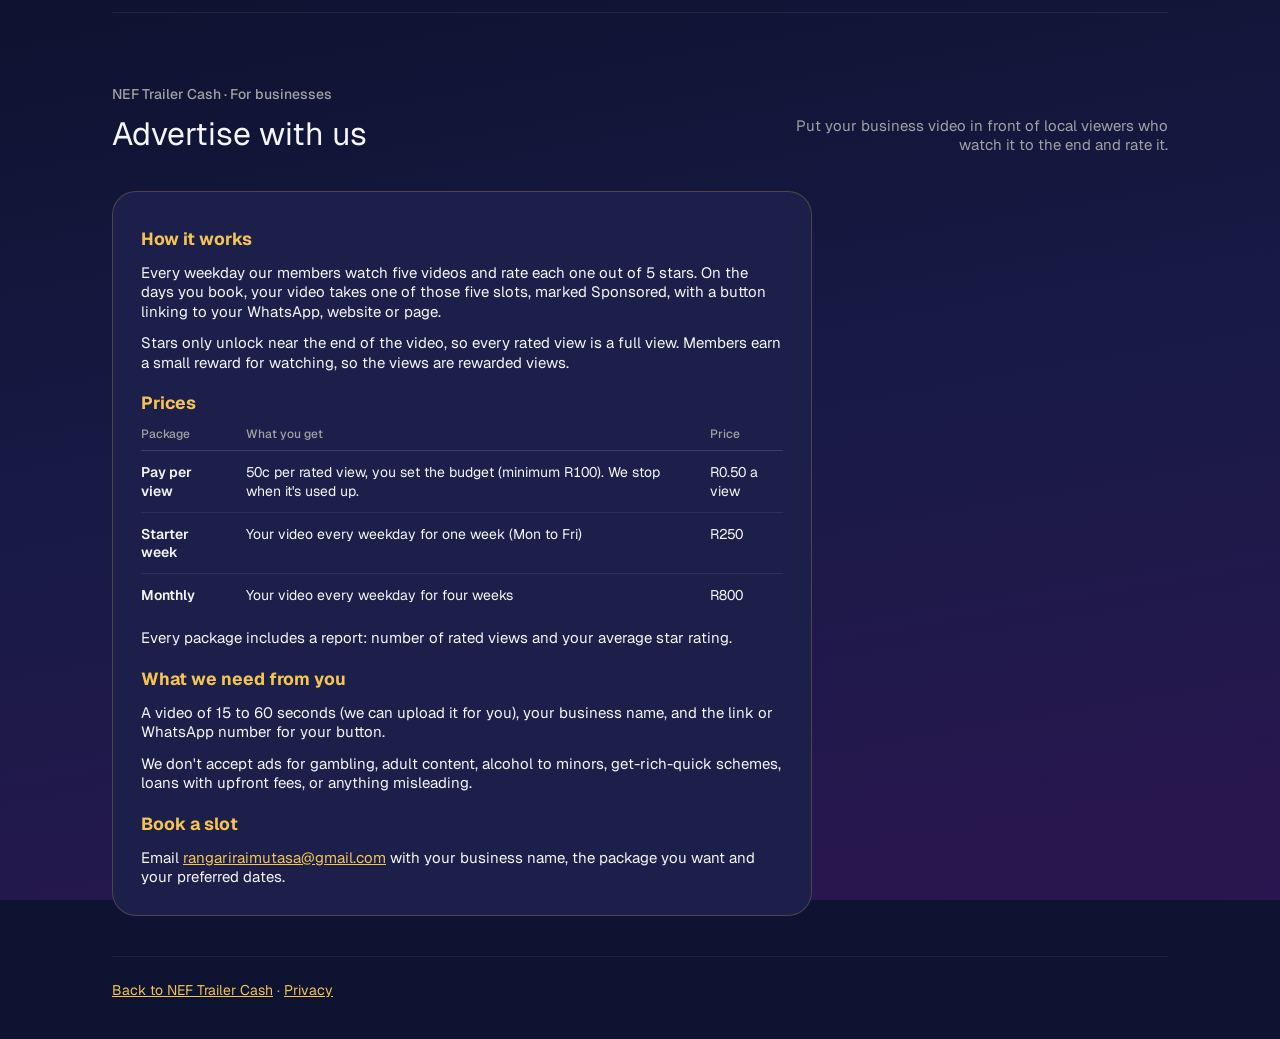
<file: advertise.html>
<!doctype html>
<html lang="en" data-theme="dark">
  <head>
    <meta charset="utf-8" />
    <meta name="viewport" content="width=device-width, initial-scale=1" />
    <link rel="icon" href="nef_banner.png"><title>Advertise · NEF Trailer Cash</title>
    <link rel="preconnect" href="https://fonts.googleapis.com" />
    <link rel="preconnect" href="https://fonts.gstatic.com" crossorigin />
    <link rel="stylesheet" href="https://fonts.googleapis.com/css2?family=Geist:wght@400;500;600&family=Geist+Mono:wght@400&display=swap" />
    <link rel="stylesheet" href="hark.css" />
    <link rel="stylesheet" href="hark-hero.css" />
    <link rel="stylesheet" href="styles.css" />
  </head>
  <body>
    <div class="page" id="top">
      <main class="main">
        <section class="section">
          <div class="head">
            <p class="head__eyebrow">NEF Trailer Cash · For businesses</p>
            <h2>Advertise with us</h2>
            <p class="head__sub">Put your business video in front of local viewers who watch it to the end and rate it.</p>
          </div>
          <div class="x-panel x-prose">
            <h3>How it works</h3>
            <p>Every weekday our members watch five videos and rate each one out of 5 stars. On the days you book, your video takes one of those five slots, marked Sponsored, with a button linking to your WhatsApp, website or page.</p>
            <p>Stars only unlock near the end of the video, so every rated view is a full view. Members earn a small reward for watching, so the views are rewarded views.</p>
            <h3>Prices</h3>
            <table>
              <thead><tr><th scope="col">Package</th><th scope="col">What you get</th><th scope="col">Price</th></tr></thead>
              <tbody>
                <tr><th scope="row">Pay per view</th><td>50c per rated view, you set the budget (minimum R100). We stop when it's used up.</td><td>R0.50 a view</td></tr>
                <tr><th scope="row">Starter week</th><td>Your video every weekday for one week (Mon to Fri)</td><td>R250</td></tr>
                <tr><th scope="row">Monthly</th><td>Your video every weekday for four weeks</td><td>R800</td></tr>
              </tbody>
            </table>
            <p>Every package includes a report: number of rated views and your average star rating.</p>
            <h3>What we need from you</h3>
            <p>A video of 15 to 60 seconds (we can upload it for you), your business name, and the link or WhatsApp number for your button.</p>
            <p>We don't accept ads for gambling, adult content, alcohol to minors, get-rich-quick schemes, loans with upfront fees, or anything misleading.</p>
            <h3>Book a slot</h3>
            <p>Email <a href="mailto:rangariraimutasa@gmail.com?subject=Advertise%20on%20NEF%20Trailer%20Cash">rangariraimutasa@gmail.com</a> with your business name, the package you want and your preferred dates.</p>
          </div>
        </section>
      </main>
      <footer class="foot">
        <p><a href="./">Back to NEF Trailer Cash</a> · <a href="privacy.html">Privacy</a></p>
      </footer>
    </div>
  </body>
</html>
</file>
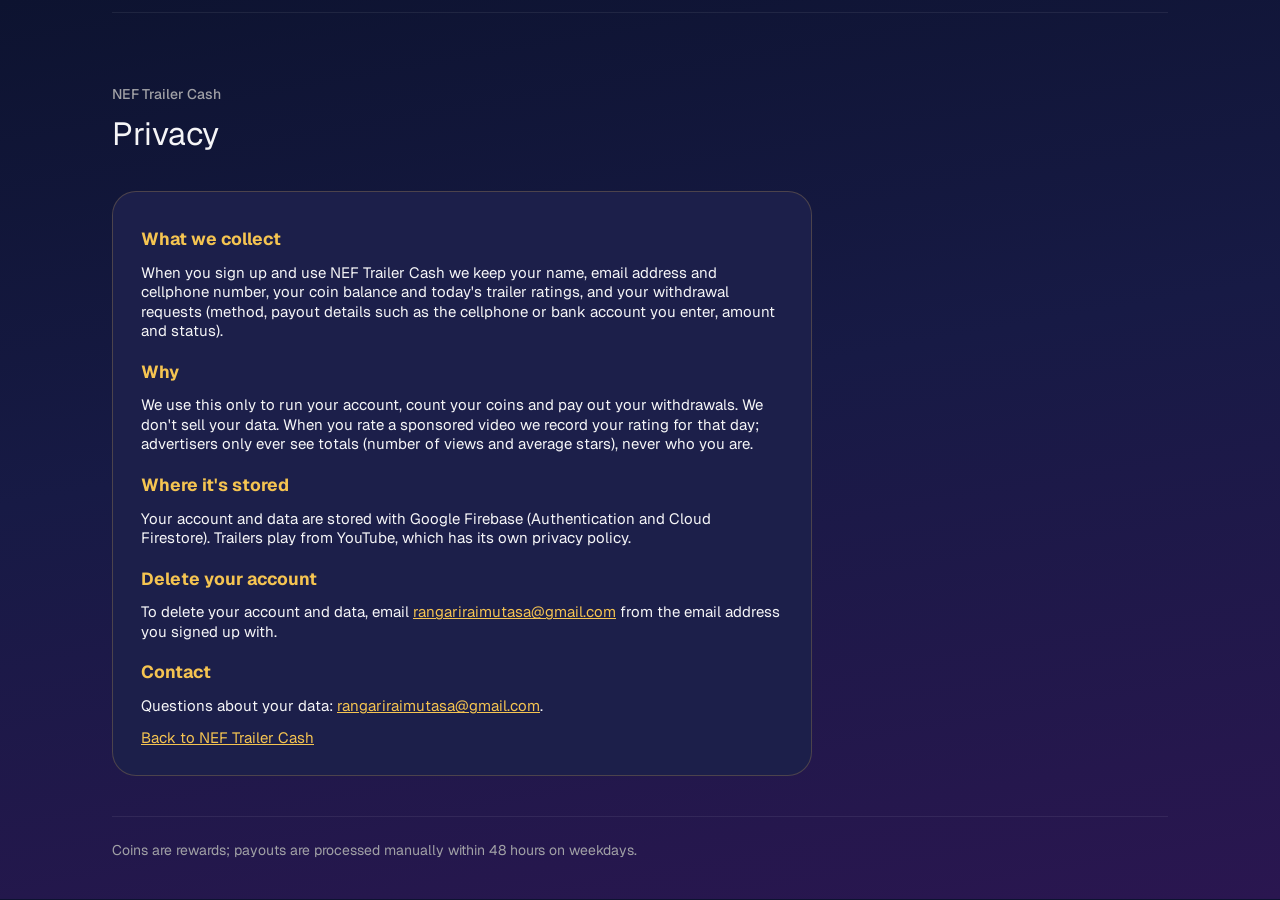
<file: privacy.html>
<!doctype html>
<html lang="en" data-theme="dark">
  <head>
    <meta charset="utf-8" />
    <meta name="viewport" content="width=device-width, initial-scale=1" />
    <link rel="icon" href="nef_banner.png"><title>Privacy · NEF Trailer Cash</title>
    <link rel="preconnect" href="https://fonts.googleapis.com" />
    <link rel="preconnect" href="https://fonts.gstatic.com" crossorigin />
    <link rel="stylesheet" href="https://fonts.googleapis.com/css2?family=Geist:wght@400;500;600&family=Geist+Mono:wght@400&display=swap" />
    <link rel="stylesheet" href="hark.css" />
    <link rel="stylesheet" href="hark-hero.css" />
    <link rel="stylesheet" href="styles.css" />
  </head>
  <body>
    <div class="page" id="top">
      <main class="main">
        <section class="section">
          <div class="head">
            <p class="head__eyebrow">NEF Trailer Cash</p>
            <h2>Privacy</h2>
          </div>
          <div class="x-panel x-prose">
            <h3>What we collect</h3>
            <p>When you sign up and use NEF Trailer Cash we keep your name, email address and cellphone number, your coin balance and today's trailer ratings, and your withdrawal requests (method, payout details such as the cellphone or bank account you enter, amount and status).</p>
            <h3>Why</h3>
            <p>We use this only to run your account, count your coins and pay out your withdrawals. We don't sell your data. When you rate a sponsored video we record your rating for that day; advertisers only ever see totals (number of views and average stars), never who you are.</p>
            <h3>Where it's stored</h3>
            <p>Your account and data are stored with Google Firebase (Authentication and Cloud Firestore). Trailers play from YouTube, which has its own privacy policy.</p>
            <h3>Delete your account</h3>
            <p>To delete your account and data, email <a href="mailto:rangariraimutasa@gmail.com?subject=Delete%20my%20NEF%20Trailer%20Cash%20account">rangariraimutasa@gmail.com</a> from the email address you signed up with.</p>
            <h3>Contact</h3>
            <p>Questions about your data: <a href="mailto:rangariraimutasa@gmail.com">rangariraimutasa@gmail.com</a>.</p>
            <p><a href="./">Back to NEF Trailer Cash</a></p>
          </div>
        </section>
      </main>
      <footer class="foot">
        <p>Coins are rewards; payouts are processed manually within 48 hours on weekdays.</p>
      </footer>
    </div>
    <script src="hark.js"></script>
  </body>
</html>
</file>
<file: hark.css>
/* Hark's design tokens and component styles. Each component's rules follow its @component comment. style-gates: data */

/* @component foundations */
/* Every component switches layout at one of three widths: 600px, below which a page takes a phone's
   spacing; 761px, from which two-up components (stats, checklists, pairs) sit side by side; and 900px,
   from which heads, steps, timelines, cards and the hero's callout take their desktop layout. Media
   queries cannot read custom properties, so each query writes one side of those widths, and
   TestKitStylesheetsShareThreeBreakpoints holds every kit file to them. */
:root {
  color-scheme: light dark;

  --text-primary: light-dark(#1d1d1f, #f5f5f7);         /* body text */
  --text-secondary: light-dark(#636366, #a1a1a6);       /* supporting grey text */
  --text-tertiary: light-dark(#1d1d1f4d, #f5f5f74d);    /* hollow dots, faint marks; never body text */
  --text-primary-on: light-dark(#f5f5f7, #1d1d1f);      /* text on --fill-primary */
  --text-secondary-on: light-dark(#aeaeb2, #5c5c60);    /* grey text on --fill-primary */
  --fill-primary: light-dark(#1d1d1f, #f5f5f7);         /* the strong fill: solid chips, the nav, the badge */
  --fill-primary-on: light-dark(#f5f5f7, #1d1d1f);      /* the page background */
  --fill-secondary: light-dark(#1d1d1f80, #f5f5f780);
  --fill-tertiary: light-dark(#e8e8ea, #2a2a2d);        /* the grey card, panel and row tint */
  --fill-segment: light-dark(#3a3a3c, #e2e2e4);         /* the nav's tab track */
  --fill-system-green: #00a665;                         /* status: done, ready */
  --fill-system-orange: #ff4d00;                        /* status: now, current */
  --fill-system-red: light-dark(#da2f35, #f1555b);      /* status: blocked, error */
  --transparent-primary: light-dark(#1d1d1f4d, #f5f5f74d);
  --stroke-primary: light-dark(#1d1d1f24, #f5f5f724);   /* strong hairline */
  --stroke-secondary: light-dark(#1d1d1f12, #f5f5f712); /* faint hairline between rows */
  --stroke-primary-on: light-dark(#f5f5f71a, #1d1d1f1a);
  --stroke-composer: light-dark(#f5f5f780, #1d1d1f80);  /* the callout's glass edge */
  --stroke-system-orange: #ff4d0026;
  --hover-wash: light-dark(#1d1d1f0d, #f5f5f70d);
  --hover-wash-primary-on: light-dark(#f9f9fa26, #1d1d1f14);

  /* The hero is light text over a dark photo in both themes. */
  --hero-surface: #161f39;
  --hero-text: #f5f5f7;
  --hero-text-muted: #f5f5f7cc;
  --hero-scrim-strong: rgb(22 31 57 / 0.78);
  --hero-scrim-soft: rgb(22 31 57 / 0.3);
  --hero-scrim-side: rgb(22 31 57 / 0.45);
  --hero-glass: rgb(22 31 57 / 0.42);
  --hero-glass-faint: rgb(22 31 57 / 0.35);
  --hero-glass-stroke: rgb(245 245 247 / 0.28);

  --mat-regular: light-dark(rgb(255 255 255 / 0.56), rgb(29 29 31 / 0.55));
  --mat-thin: light-dark(rgb(255 255 255 / 0.22), rgb(29 29 31 / 0.4));
  --mat-agent: light-dark(rgb(255 255 255 / 0.84), rgb(29 29 31 / 0.66));
  --mat-inverse: color-mix(in srgb, var(--fill-primary) 86%, transparent);  /* the nav: dark on light, light on dark */
  --hark-blur: blur(50px) saturate(1.6);
  --hark-shadow: 0 8px 40px #1d1d1f1f;

  --sans: "GT Standard", "GT Standard L", "Geist", -apple-system, BlinkMacSystemFont, "Helvetica Neue", sans-serif;
  --lh: 1.3;                                            /* every text style is 130% */
  --weight-light: 300;
  --weight-regular: 400;
  --weight-medium: 500;
  --weight-bold: 600;
  --size-caption: 12px;                                 /* the smallest text allowed */
  --size-meta: 13px;
  --size-small: 14px;
  --size-body: 15px;
  --size-prose: 16px;
  --size-heading: 20px;
  --size-figure: clamp(24px, 3vw, 32px);
  --size-title: clamp(26px, 3vw, 32px);
  --size-display: clamp(34px, 5vw, 48px);
  --size-lede: clamp(16px, 1.7vw, 20px);

  --type-caption: var(--weight-regular) var(--size-caption)/var(--lh) var(--sans);
  --type-tag: var(--weight-medium) var(--size-caption)/var(--lh) var(--sans);
  --type-small: var(--weight-regular) var(--size-small)/var(--lh) var(--sans);
  --type-label: var(--weight-medium) var(--size-small)/var(--lh) var(--sans);
  --type-body: var(--weight-regular) var(--size-body)/var(--lh) var(--sans);
  --type-body-strong: var(--weight-medium) var(--size-body)/var(--lh) var(--sans);
  --type-heading: var(--weight-medium) var(--size-heading)/var(--lh) var(--sans);
  --type-lede: var(--weight-medium) var(--size-lede)/var(--lh) var(--sans);
  --type-figure: var(--weight-regular) var(--size-figure)/var(--lh) var(--sans);
  --type-title: var(--weight-regular) var(--size-title)/var(--lh) var(--sans);
  --type-display: var(--weight-medium) var(--size-display)/var(--lh) var(--sans);
  --type-numeral: var(--weight-regular) 48px/1 var(--sans);

  --r-s: 12px;
  --r-m: 16px;
  --r-l: 24px;
  --r-xl: 32px;
  --r-pill: 100px;

  --ease-out: cubic-bezier(0.23, 1, 0.32, 1);
  --dur-quick: 160ms;

  --page-max: 1120px;
  --gutter: clamp(16px, 3vw, 32px);                     /* the page's side padding */
  --tap: 44px;                                          /* the smallest touch target */
}
:root[data-theme="light"] { color-scheme: light; }
:root[data-theme="dark"] { color-scheme: dark; }

* { box-sizing: border-box; }
/* The page keeps its own bounce but never hands a fling on: a page is framed in Hark's /site
   page, and a fling past its top would otherwise carry on into that page and drag the frame down. */
html, body { overscroll-behavior-y: contain; }
html { -webkit-text-size-adjust: 100%; scroll-behavior: smooth; }
@media (prefers-reduced-motion: reduce) { html { scroll-behavior: auto; } }

/* The page background lives on body and html stays transparent, so the browser paints the whole
   canvas, and the band a bounce reveals, in body's color, including a page's own override of it. */
body {
  margin: 0;
  background: var(--fill-primary-on);
  color: var(--text-primary);
  font: var(--type-body);
  -webkit-font-smoothing: antialiased;
  overflow-x: hidden;
}

img { max-width: 100%; display: block; }
figure { margin-inline: 0; }
a { color: inherit; }
b, strong { font-weight: var(--weight-bold); }
p { margin: 0; text-wrap: pretty; }
h1, h2, h3 { margin: 0; text-wrap: balance; }
small { font-size: max(var(--size-caption), 0.85em); }
.sub { color: var(--text-secondary); }

:focus-visible { outline: 2px solid var(--fill-primary); outline-offset: 3px; border-radius: 6px; }

/* @component page */
.page {
  max-width: var(--page-max);
  margin: 0 auto;
  padding-inline: var(--gutter);
  padding-block: 12px 40px;
  display: grid;
  grid-template-columns: minmax(0, 1fr);
  gap: 16px;
}
.main { display: grid; grid-template-columns: minmax(0, 1fr); gap: 16px; min-width: 0; }

.glass {
  background: var(--mat-inverse);
  -webkit-backdrop-filter: var(--hark-blur);
  backdrop-filter: var(--hark-blur);
  border: 1px solid var(--stroke-primary-on);
}
.nav {
  position: sticky;
  top: calc(env(safe-area-inset-top, 0px) + 12px);
  z-index: 20;
  justify-self: center;
  max-width: 100%;
  display: flex;
  align-items: center;
  gap: 6px;
  padding: 5px;
  border-radius: var(--r-pill);
  box-shadow: var(--hark-shadow);
}
.nav :focus-visible { outline-color: var(--fill-primary-on); }
.seg {
  display: flex;
  min-width: 0;
  overflow-x: auto;
  scrollbar-width: none;
  border-radius: var(--r-pill);
  background: var(--fill-segment);
}
.seg::-webkit-scrollbar { display: none; }
.seg a {
  flex: none;
  padding: 8px 14px;
  border-radius: var(--r-pill);
  font: var(--type-label);
  color: var(--text-secondary-on);
  text-decoration: none;
  white-space: nowrap;
}
.seg a:hover { color: var(--text-primary-on); }
/* The active tab carries its own fill so its text is measured against it. */
.seg a[aria-current="true"] { background: var(--fill-primary-on); color: var(--text-primary); }
.theme-btn {
  flex: none;
  width: 36px; height: 36px;
  display: grid;
  place-items: center;
  border: 0;
  border-radius: 50%;
  background: var(--hover-wash-primary-on);
  color: var(--text-primary-on);
  cursor: pointer;
}
.theme-btn:hover { box-shadow: inset 0 0 0 100px var(--hover-wash-primary-on); }
.theme-btn::before { content: ""; width: 14px; height: 14px; border-radius: 50%; box-shadow: inset 0 0 0 1.5px currentColor; background: linear-gradient(to right, light-dark(currentColor, transparent) 50%, light-dark(transparent, currentColor) 50%); }
@media (max-width: 599px) {
  .seg a { display: flex; align-items: center; min-height: var(--tap); }
  .theme-btn { width: var(--tap); height: var(--tap); }
}

/* @component footer */
.foot {
  display: flex;
  flex-wrap: wrap;
  align-items: center;
  justify-content: space-between;
  gap: 16px 24px;
  padding-top: 24px;
  border-top: 1px solid var(--stroke-secondary);
  font-size: var(--size-small);
  color: var(--text-secondary);
}
.foot strong { color: var(--text-primary); }
.foot nav { display: flex; flex-wrap: wrap; gap: 6px; }
.foot nav a {
  padding: 6px 12px;
  border-radius: var(--r-pill);
  background: var(--fill-tertiary);
  color: var(--text-primary);
  font: var(--type-tag);
  text-decoration: none;
}
.foot nav a:hover { box-shadow: inset 0 0 0 100px var(--hover-wash); }
.badge {
  display: inline-flex;
  align-items: center;
  gap: 10px;
  padding: 12px 16px;
  border-radius: var(--r-xl);
  background: var(--fill-primary);
  color: var(--text-primary-on);
  box-shadow: var(--hark-shadow);
  font: var(--weight-medium) var(--size-body)/1.1 var(--sans);
  text-decoration: none;
}
.badge:hover { box-shadow: var(--hark-shadow), inset 0 0 0 100px var(--hover-wash-primary-on); }
.hark-mark { display: inline-grid; place-items: center; }
.hark-mark svg { display: block; }
@media (max-width: 599px) {
  .foot nav a { display: inline-flex; align-items: center; min-height: var(--tap); min-width: var(--tap); }
  .badge { min-height: var(--tap); }
}

/* @component chip */
.chip {
  display: inline-flex;
  align-items: center;
  gap: 6px;
  padding: 4px 10px 4px 8px;
  border-radius: var(--r-pill);
  font: var(--type-tag);
  max-width: 100%;
  background: var(--fill-tertiary);
  color: var(--text-secondary);
  vertical-align: middle;
}
.chip::before {
  content: "";
  width: 7px; height: 7px;
  border-radius: 50%;
  flex: none;
  box-shadow: inset 0 0 0 1.5px var(--text-tertiary);
}
.chip--solid { background: var(--fill-primary); color: var(--text-primary-on); }
.chip--solid::before { background: var(--fill-system-green); box-shadow: none; }
td .chip { white-space: nowrap; }
/* @component dot */
.dot {
  display: inline-flex;
  align-items: center;
  gap: 6px;
  margin-top: 4px;
  font: var(--type-tag);
  color: var(--text-primary);
}
.dot::before { content: ""; width: 7px; height: 7px; border-radius: 50%; background: var(--fill-system-green); }
tbody th .dot { display: flex; width: fit-content; }
/* @component pill */
.pill {
  display: inline-block;
  padding: 1px 8px;
  border-radius: var(--r-pill);
  background: var(--fill-tertiary);
  color: var(--text-secondary);
  font: var(--type-tag);
  white-space: normal;
  vertical-align: 1px;
}
/* @component button, link and links */
.btn {
  display: inline-flex;
  align-items: center;
  gap: 6px;
  min-height: 30px;
  padding: 5px 12px;
  border-radius: var(--r-s);
  background: var(--fill-primary-on);
  color: var(--text-primary);
  border: 1px solid var(--stroke-primary);
  font: var(--type-tag);
  text-decoration: none;
  max-width: 100%;
  transition: box-shadow var(--dur-quick) ease;
}
.btn:hover { box-shadow: inset 0 0 0 100px var(--hover-wash); }
.btn[target="_blank"]::after { content: "\2197"; font-size: 11px; color: var(--text-secondary); }
.link {
  color: var(--text-primary);
  text-decoration: underline;
  text-decoration-color: var(--stroke-primary);
  text-underline-offset: 3px;
  max-width: 100%;
  overflow-wrap: anywhere;
}
.link:hover { text-decoration-color: currentColor; }
.links { display: flex; flex-wrap: wrap; gap: 8px; }
@media (pointer: coarse), (max-width: 599px) { .btn { min-height: var(--tap); padding-inline: 14px; } }

/* A button that asks Hark is the page's primary capsule. Once it sends, Hark
   writes a check and "Sent to Hark" into it, and it turns secondary. A press
   that does not send shows a short notice in place of its words for a moment. */
.btn[data-hark-action] {
  justify-content: center;
  gap: 8px;
  min-height: 48px;
  padding: 0 20px;
  border: 0;
  border-radius: var(--r-pill);
  background: var(--fill-primary);
  color: var(--text-primary-on);
  font: var(--type-body-strong);
  text-align: center;
  white-space: nowrap;
  cursor: pointer;
  transition: box-shadow var(--dur-quick) ease, transform var(--dur-quick) ease;
}
.btn[data-hark-action]:hover { box-shadow: inset 0 0 0 100px var(--hover-wash-primary-on); }
.btn[data-hark-action]:active { transform: scale(0.97); }
.btn[data-hark-action] svg { flex: none; }
.btn[data-hark-action][data-hark-state="sent"] { background: var(--fill-tertiary); color: var(--text-primary); box-shadow: none; }

[data-hark-action][data-hark-state="sending"] { opacity: 0.6; pointer-events: none; }
[data-hark-action][data-hark-state="sent"] { pointer-events: none; cursor: default; }
@media (max-width: 599px) {
  .link { display: inline-flex; align-items: center; min-width: var(--tap); min-height: var(--tap); margin: -13px 0; vertical-align: middle; }
}
/* @component text and fineprint */
.prose { display: grid; gap: 12px; max-width: 68ch; font-size: var(--size-prose); }
.fineprint { font-size: var(--size-small); color: var(--text-secondary); max-width: 70ch; }
/* @component hero */
.hero {
  position: relative;
  min-height: clamp(320px, 46vh, 480px);
  border-radius: var(--r-xl);
  overflow: hidden;
  display: flex;
  align-items: flex-end;
  color: var(--hero-text);
  isolation: isolate;
  box-shadow: var(--hark-shadow);
  background: var(--hero-surface);
}
/* Without a photo the hero is as tall as its copy, so the callout sits beside the copy instead of over it. */
.hero:not(:has(.hero__img)) { min-height: 0; background: var(--hero-surface) center / cover no-repeat; }
.hero:not(:has(.hero__img))::after { background: linear-gradient(to right, var(--hero-scrim-side) 0%, transparent 60%); }
@media (min-width: 900px) {
  .hero:not(:has(.hero__img)) > .callout { position: static; flex: none; align-self: flex-start; margin: clamp(16px, 2.4vw, 24px) clamp(16px, 2.4vw, 24px) clamp(16px, 2.4vw, 24px) auto; }
}
.hero__img {
  position: absolute;
  inset: 0;
  width: 100%;
  height: 100%;
  object-fit: cover;
  object-position: 40% 60%;
  z-index: -2;
}
.hero::after {
  content: "";
  position: absolute;
  inset: 0;
  z-index: -1;
  background:
    linear-gradient(to top, var(--hero-scrim-strong) 0%, var(--hero-scrim-soft) 42%, transparent 66%),
    linear-gradient(to right, var(--hero-scrim-side) 0%, transparent 60%);
}
.hero__copy {
  display: grid;
  gap: 14px;
  max-width: 40rem;
  padding: clamp(24px, 4vw, 48px);
  padding-bottom: clamp(28px, 3.4vw, 44px);
}
.hero__eyebrow {
  justify-self: start;
  padding: 6px 12px;
  border-radius: var(--r-pill);
  background: var(--hero-glass);
  border: 1px solid var(--hero-glass-stroke);
  -webkit-backdrop-filter: var(--hark-blur);
  backdrop-filter: var(--hark-blur);
  font: var(--type-label);
}
.hero h1 { font: var(--type-display); letter-spacing: 0; }
.hero h1 em { font-style: normal; }
.hero__sub { font: var(--type-lede); max-width: 34ch; }
.hero__meta { font-size: var(--size-small); color: var(--hero-text-muted); }
.hero__credit {
  position: absolute;
  right: clamp(20px, 3vw, 32px);
  bottom: 16px;
  padding: 4px 10px;
  border-radius: var(--r-pill);
  background: var(--hero-glass-faint);
  -webkit-backdrop-filter: var(--hark-blur);
  backdrop-filter: var(--hark-blur);
  font: var(--type-caption);
  color: var(--hero-text-muted);
}
/* A callout overlays the photo's top corner, so the hero keeps room for it above the copy. */
@media (min-width: 900px) { .hero:has(> .callout) { min-height: clamp(420px, 56vh, 560px); } }
.hero > .callout {
  position: absolute;
  top: clamp(16px, 2.4vw, 24px);
  right: clamp(16px, 2.4vw, 24px);
  width: min(320px, calc(100% - 32px));
}
@media (max-width: 899px) {
  .hero { flex-direction: column; justify-content: flex-end; align-items: stretch; min-height: 0; }
  .hero__img { object-position: 22% 50%; }
  .hero__copy { padding-top: 140px; padding-bottom: 28px; }
  .hero:not(:has(.hero__img)) .hero__copy { padding-top: clamp(24px, 4vw, 48px); }
  .hero__credit { top: 16px; right: 16px; bottom: auto; }
  .hero > .callout { position: static; width: auto; margin: 0 12px 12px; }
}
/* On a phone the title starts higher, so the first screen reaches the stats. */
@media (max-width: 599px) { .hero__copy { padding-top: 88px; padding-bottom: 20px; } }
/* @component callout */
.callout {
  max-width: 420px;
  display: grid;
  gap: 10px;
  padding: 16px 18px 18px;
  border-radius: var(--r-l);
  background: var(--mat-agent);
  -webkit-backdrop-filter: var(--hark-blur);
  backdrop-filter: var(--hark-blur);
  border: 1px solid var(--stroke-composer);
  box-shadow: var(--hark-shadow);
  color: var(--text-primary);
  font-size: var(--size-small);
}
.callout__head { display: flex; align-items: center; gap: 8px; color: var(--text-secondary); font-weight: var(--weight-medium); }
.callout__head svg { color: var(--text-primary); }
.callout__lead { font-size: var(--size-body); }
.callout .fineprint { font-size: var(--size-caption); }
.callout .btn { justify-self: start; }
/* @component stats */
.stats { display: grid; grid-auto-flow: column; grid-auto-columns: minmax(0, 1fr); padding-top: 8px; }
.stat {
  display: grid;
  grid-template-rows: 1fr auto;
  gap: 4px;
  padding: 12px 24px;
  border-left: 1px solid var(--stroke-secondary);
}
.stat:first-child { border-left: 0; padding-left: 0; }
.stat__fig { font: var(--type-figure); font-variant-numeric: tabular-nums; }
.stat__label { font-size: var(--size-small); color: var(--text-secondary); }
@media (max-width: 760px) {
  .stats { grid-auto-flow: row; grid-template-columns: auto minmax(0, 1fr); column-gap: 12px; padding-top: 0; }
  .stat { grid-column: 1 / -1; grid-template-columns: subgrid; align-items: baseline; gap: 12px; padding: 14px 0; border-left: 0; border-top: 1px solid var(--stroke-secondary); }
  .stat:first-child { border-top: 0; }
}
/* On a phone the stats sit two to a row, figure over label. */
@media (max-width: 599px) {
  .stats { grid-template-columns: repeat(2, minmax(0, 1fr)); column-gap: 0; }
  .stat { grid-column: auto; grid-template-columns: none; gap: 2px; padding: 12px 0; }
  .stat:nth-child(2) { border-top: 0; }
  .stat:nth-child(even) { padding-left: 16px; border-left: 1px solid var(--stroke-secondary); }
  .stat__fig { font-size: 26px; line-height: 1.15; }
  .stat__label { font-size: var(--size-caption); }
}
/* @component section */
.section {
  padding-block: clamp(40px, 6vw, 72px) clamp(16px, 2vw, 24px);
  border-top: 1px solid var(--stroke-secondary);
  scroll-margin-top: calc(env(safe-area-inset-top, 0px) + 72px); /* Clears the sticky .nav: its top offset plus its tallest height, 56px. */
  min-width: 0;
}
.section > * + * { margin-top: clamp(20px, 2.4vw, 28px); }
.section > .head + * { margin-top: 0; }
.head {
  display: grid;
  grid-template-columns: minmax(0, 1.65fr) minmax(0, 1fr);
  gap: 10px 40px;
  align-items: end;
  margin-bottom: clamp(24px, 3vw, 36px);
}
.head__eyebrow { grid-column: 1 / -1; font: var(--type-label); color: var(--text-secondary); }
.head h2 { font: var(--type-title); }
.head__sub { justify-self: end; font-size: var(--size-body); color: var(--text-secondary); max-width: 44ch; text-align: right; }
@media (max-width: 899px) { .head { grid-template-columns: 1fr; } .head__sub { justify-self: start; text-align: left; } }
/* @component table */
.table-wrap { margin-inline: -12px; padding-inline: 12px; overflow-x: auto; }
table { width: 100%; border-collapse: collapse; font: var(--type-small); font-variant-numeric: tabular-nums; }
caption { text-align: left; font: var(--type-caption); color: var(--text-secondary); padding: 0 0 10px; }
th, td { text-align: left; vertical-align: top; padding: 12px; border-bottom: 1px solid var(--stroke-secondary); }
th:first-child, td:first-child { padding-left: 0; }
th:last-child, td:last-child { padding-right: 0; }
thead th {
  font: var(--type-tag);
  color: var(--text-secondary);
  border-bottom-color: var(--stroke-primary);
  padding-top: 0;
  padding-bottom: 8px;
  white-space: nowrap;
}
tbody th { font-weight: var(--weight-bold); }
tbody tr:last-child > * { border-bottom: 0; }
.rowhead { white-space: nowrap; }
td small, th small { display: block; font: var(--type-caption); color: var(--text-secondary); margin-top: 2px; }
td.num { font-weight: var(--weight-bold); white-space: nowrap; }
td.num small { white-space: normal; }
.muted { color: var(--text-secondary); }
tr.is-highlight > * { background: var(--fill-tertiary); }
tr.is-highlight > :first-child { box-shadow: -12px 0 var(--fill-tertiary); }
tr.is-highlight > :last-child { box-shadow: 12px 0 var(--fill-tertiary); }
.after-table { margin-top: 20px; padding-inline: 12px; }
@media (max-width: 599px) {
  .table-wrap table, .table-wrap tbody, .table-wrap tr, .table-wrap th, .table-wrap td { display: block; }
  .table-wrap thead { display: none; }
  .table-wrap caption { display: block; text-align: left; }
  /* A row is its name on top, then its cells wrapped three or four to a line, each label over its value. */
  .table-wrap tbody tr { display: flex; flex-wrap: wrap; gap: 8px 20px; padding: 14px 0; border-bottom: 1px solid var(--stroke-secondary); }
  .table-wrap tbody tr.is-highlight { margin-inline: -12px; padding-inline: 12px; background: var(--fill-tertiary); }
  .table-wrap tbody tr.is-highlight > * { background: none; box-shadow: none; }
  .table-wrap tbody tr > * { border-bottom: 0; padding: 0; }
  .table-wrap tbody tr > th { flex: 1 0 100%; }
  .table-wrap tbody td.is-empty { display: none; }
  .table-wrap tbody td[data-label]::before { content: attr(data-label); display: block; color: var(--text-secondary); font-size: var(--size-caption); font-weight: var(--weight-regular); line-height: 1.3; }
  .table-wrap tbody td:has(> .link:only-child) { align-self: end; }
  .table-wrap tbody td:has(> .link:only-child)::before { display: none; }
  .rowhead { white-space: normal; }
}
/* @component compare */
.compare { margin-inline: -12px; overflow-x: auto; scroll-snap-type: x mandatory; }
.compare table { table-layout: fixed; min-width: calc(var(--compare-cols, 3) * 200px); }
.compare th, .compare td { scroll-snap-align: start; padding-inline: 12px; }
.compare thead th { font: var(--type-body-strong); color: var(--text-primary); white-space: normal; padding-top: 0; padding-bottom: 14px; border-bottom-color: var(--stroke-secondary); }
/* On light tiles a white product backdrop blends into the grey. */
.compare__media { position: relative; display: grid; grid-template: minmax(0, 1fr) / minmax(0, 1fr); place-items: center; width: 100%; aspect-ratio: 4 / 3; max-height: 240px; margin: 0 0 12px; padding: 16px; border-radius: var(--r-m); background: var(--fill-tertiary); }
.compare__media img { max-width: 100%; max-height: 100%; mix-blend-mode: multiply; }
/* A photo of a place or a room fills its frame instead of fitting whole. */
.compare .compare__media.compare__media--photo { padding: 0; overflow: hidden; background: var(--fill-tertiary); }
.compare .compare__media.compare__media--photo img { position: absolute; inset: 0; width: 100%; height: 100%; max-width: none; max-height: none; object-fit: cover; mix-blend-mode: normal; }
.compare thead th > .chip { display: flex; width: fit-content; margin-top: 8px; }
.compare:has(.compare__media) thead th:not(:has(.compare__media))::before { content: ""; display: block; width: 100%; aspect-ratio: 4 / 3; max-height: 240px; margin-bottom: 12px; border-radius: var(--r-m); background: var(--fill-tertiary); }
:root[data-theme="dark"] .compare__media img { mix-blend-mode: normal; border-radius: var(--r-s); }
@media (prefers-color-scheme: dark) { :root:not([data-theme="light"]) .compare__media img { mix-blend-mode: normal; border-radius: var(--r-s); } }
/* The header column shrinks to nothing on screen but stays in the table, so screen readers keep each value's row header. */
.js .compare tbody th[scope="row"], .js .compare thead td:first-child { width: 0; padding: 0; border: 0; overflow: hidden; clip-path: inset(50%); white-space: nowrap; }
.js .compare td[data-label]::before { content: attr(data-label); content: attr(data-label) / ""; display: block; margin-bottom: 4px; font: var(--type-caption); color: var(--text-secondary); }
/* On a phone two options show side by side, and the rest are a swipe away. */
@media (max-width: 599px) { .compare table { min-width: calc(var(--compare-cols, 3) * 46vw); } .compare th, .compare td { padding-inline: 8px; } }
/* @component steps */
.step {
  display: grid;
  grid-template-columns: 112px minmax(0, 1fr) minmax(220px, 0.78fr);
  gap: 16px 28px;
  padding: 28px 0;
  border-bottom: 1px solid var(--stroke-secondary);
}
.step > * { min-width: 0; }
.steps > .step:last-child { border-bottom: 0; }
.step p + p { margin-top: 8px; }
.step__num { font: var(--type-numeral); color: var(--text-primary); font-variant-numeric: tabular-nums; }
.step__eyebrow { margin-top: 8px; font: var(--type-label); color: var(--text-secondary); }
.step h3 { font: var(--type-heading); margin-bottom: 12px; }
.step__pills { list-style: none; margin: 0 0 14px; padding: 0; display: flex; flex-wrap: wrap; gap: 6px; }
.step__pills li {
  padding: 4px 10px;
  border-radius: var(--r-pill);
  border: 1px solid var(--stroke-primary);
  font-size: var(--size-meta);
  color: var(--text-secondary);
  max-width: 100%;
}
.step__pills b { color: var(--text-primary); font-weight: var(--weight-bold); }
.step__panel {
  align-self: start;
  margin: 0;
  padding: 16px 18px;
  border-radius: var(--r-m);
  background: var(--fill-tertiary);
  font-size: var(--size-small);
}
.step__panel dt { font-size: var(--size-caption); color: var(--text-secondary); margin-bottom: 2px; }
.step__panel dd { margin: 0 0 12px; }
.step__panel dd:last-child { margin-bottom: 0; }
.step__panel .fineprint { display: block; margin-top: 6px; font-size: var(--size-caption); }
.step__panel .btn { margin-top: 8px; }
.step__figure { grid-column: 2 / span 2; margin: 0; }
.step__figure img { width: 100%; height: clamp(200px, 26vw, 320px); object-fit: cover; border-radius: var(--r-m); }
.step__figure figcaption { font-size: var(--size-caption); color: var(--text-secondary); padding-top: 10px; }
@media (min-width: 900px) {
  .step:not(:has(> .step__panel)) { grid-template-columns: 112px minmax(0, 1fr); }
  .step:not(:has(> .step__panel)) > .step__figure { grid-column: 2; }
}
@media (max-width: 899px) {
  .step { grid-template-columns: minmax(0, 1fr); gap: 14px; }
  .step__figure { grid-column: 1; }
  .step__intro { display: flex; align-items: baseline; gap: 14px; }
  .step__num { font-size: 40px; }
  .step__eyebrow { margin-top: 0; }
}
/* @component checklist */
.checklist { display: grid; grid-template-columns: minmax(0, 1.4fr) auto minmax(0, 1fr); column-gap: 20px; list-style: none; margin: 0; padding: 0; }
.checklist:not(:has(.checklist__note)) { grid-template-columns: minmax(0, 1fr) auto; }
.checklist > li {
  display: grid;
  grid-column: 1 / -1;
  grid-template-columns: subgrid;
  row-gap: 8px;
  align-items: center;
  padding: 14px 0;
  border-bottom: 1px solid var(--stroke-secondary);
}
.checklist > li:last-child { border-bottom: 0; }
.checklist__item { grid-column: 1; font-weight: var(--weight-bold); }
.checklist > li > .chip { grid-column: 2; justify-self: start; }
.checklist:not(:has(.checklist__note)) > li > .chip { justify-self: end; }
.checklist__item small { display: block; font-weight: var(--weight-regular); font-size: var(--size-caption); color: var(--text-secondary); margin-top: 2px; }
.checklist__note { grid-column: 3; font-size: var(--size-small); color: var(--text-secondary); }
.checklist > li.is-done .checklist__item { text-decoration: line-through; text-decoration-color: var(--text-tertiary); }
/* A row's own button sits in a last column, so each booking is pressed where it is listed. */
.checklist:has(> li > .btn) { grid-template-columns: minmax(0, 1.4fr) auto minmax(0, 1fr) auto; }
.checklist:has(> li > .btn):not(:has(.checklist__note)) { grid-template-columns: minmax(0, 1fr) auto auto; }
.checklist > li > .btn { grid-column: -2; justify-self: end; }
.checklist > li > .btn[data-hark-action] { min-height: 36px; padding: 0 16px; font: var(--type-label); white-space: nowrap; }
@media (max-width: 760px) {
  .checklist, .checklist:has(> li > .btn), .checklist:has(> li > .btn):not(:has(.checklist__note)) { grid-template-columns: minmax(0, 1fr) auto; }
  .checklist > li > .chip { justify-self: end; }
  .checklist__note { grid-column: 1 / -1; }
  .checklist > li:has(> .btn) > .checklist__note { grid-column: 1; }
  .checklist > li > .btn { grid-column: 2; justify-self: end; }
}
/* @component breakdown */
.breakdown { max-width: 720px; }
@media (min-width: 900px) { .section > .breakdown, .section > .aside { max-width: calc((100% - 40px) * 1.65 / 2.65); } }
.breakdown dl { margin: 0; }
.breakdown .row {
  display: flex;
  align-items: baseline;
  justify-content: space-between;
  gap: 16px;
  padding: 14px 0;
  border-bottom: 1px solid var(--stroke-secondary);
}
.breakdown dt { font-size: var(--size-body); }
.breakdown dt small { display: block; color: var(--text-secondary); font-size: var(--size-meta); margin-top: 2px; }
.breakdown dd { margin: 0; font-weight: var(--weight-bold); font-size: var(--size-body); white-space: nowrap; font-variant-numeric: tabular-nums; }
.breakdown .row--total {
  margin-top: -1px;
  padding: 18px 0 0;
  border-top: 1px solid var(--stroke-primary);
  border-bottom: 0;
  flex-wrap: wrap;
  align-items: baseline;
}
.breakdown .row--total dt { font: var(--type-body-strong); }
.breakdown .row--total dd { font: var(--type-figure); white-space: normal; }
.breakdown .fineprint { margin-top: 16px; }
/* @component pair */
.pair { display: grid; grid-template-columns: repeat(2, minmax(0, 1fr)); gap: clamp(20px, 3vw, 40px); align-items: start; }
.pair:has(> :is(.callout, .aside):last-child) { grid-template-columns: minmax(0, 1.65fr) minmax(0, 1fr); column-gap: 40px; }
.pair > .callout { max-width: none; }
@media (max-width: 760px) { .pair, .pair:has(> :is(.callout, .aside):last-child) { grid-template-columns: minmax(0, 1fr); } }
/* @component timeline */
.timeline { display: grid; grid-template-columns: 210px minmax(0, 1fr) auto; column-gap: 28px; list-style: none; margin-inline: 0; margin-bottom: 0; padding: 0; }
.timeline > li {
  display: grid;
  grid-column: 1 / -1;
  grid-template-columns: subgrid;
  row-gap: 8px;
  align-items: start;
  padding: 18px 0;
  border-bottom: 1px solid var(--stroke-secondary);
}
.timeline > li:first-child { padding-top: 0; }
.timeline > li:last-child { border-bottom: 0; padding-bottom: 0; }
.timeline__when { display: flex; align-items: baseline; gap: 12px; font-weight: var(--weight-bold); }
.timeline__when::before {
  content: "";
  width: 8px; height: 8px;
  flex: none;
  border-radius: 50%;
  box-shadow: inset 0 0 0 1.5px var(--text-tertiary);
  transform: translateY(-1px);
}
.timeline > li.is-current .timeline__when::before { background: var(--fill-system-orange); box-shadow: 0 0 0 4px var(--stroke-system-orange); }
.timeline > li > p:has(> .chip:only-child) { justify-self: end; }
.timeline__what ul { margin: 0; padding-left: 18px; }
.timeline__what li { margin-bottom: 4px; }
.timeline__what li:last-child { margin-bottom: 0; }
.timeline__what p + p { margin-top: 6px; }
@media (max-width: 899px) {
  .timeline { grid-template-columns: minmax(0, 1fr); }
  .timeline > li > p:has(> .chip:only-child) { justify-self: start; }
  .timeline__what, .timeline > li > p:last-child { padding-left: 20px; }
}
/* @component cards */
.cards { display: grid; grid-template-columns: repeat(auto-fit, minmax(min(100%, 260px), 1fr)); gap: 16px; }
.cards:has(> :nth-child(4):last-child) { grid-template-columns: repeat(2, minmax(0, 1fr)); }
.cards > div { padding: 22px 24px; border-radius: var(--r-m); background: var(--fill-tertiary); }
.cards h3 { font: var(--type-heading); margin-bottom: 10px; }
.cards ul { margin: 0; padding: 0; list-style: none; }
.cards li { padding: 10px 0; border-bottom: 1px solid var(--stroke-secondary); }
.cards li:last-child { border-bottom: 0; padding-bottom: 0; }
.cards .quote { font: var(--type-heading); margin-bottom: 8px; text-wrap: balance; }
@media (max-width: 899px) { .cards { grid-template-columns: 1fr; } }
@media (max-width: 599px) { .cards { gap: 12px; } .cards > div { padding: 18px; } .cards h3 { margin-bottom: 4px; } }
/* @component aside */
.aside {
  max-width: 62ch;
  padding: 20px 22px;
  border: 1.5px dashed var(--stroke-primary);
  border-radius: var(--r-m);
}
.aside h3 { font: var(--type-heading); margin-bottom: 6px; }
/* @component chart */
.chart { margin-bottom: 8px; padding: 20px 20px 12px; border-radius: var(--r-m); background: var(--fill-tertiary); overflow-x: auto; }
.chart__cap { font-size: var(--size-caption); color: var(--text-secondary); margin-bottom: 12px; }
/* @component figure */
.band { margin-inline: 0; margin-bottom: 0; }
.band img { width: 100%; height: clamp(240px, 40vw, 520px); object-fit: cover; border-radius: var(--r-xl); }
.band figcaption { font-size: var(--size-caption); color: var(--text-secondary); padding: 10px 4px 0; }
.is-portrait img { width: auto; max-width: 100%; height: clamp(320px, 48vw, 560px); }
</file>
<file: hark-hero.css>
.hero:not(:has(.hero__img)) { background-image: url("[data-uri]"); }
</file>
<file: styles.css>
:root {
  --x-gold: #f5c451;
  --x-gold-deep: #d99a1e;
  --x-gold-ink: #1b1530;
  --x-navy: #0d1330;
  --x-purple: #2a1650;
  --x-panel: #1c1f4a;
  --x-panel-stroke: rgb(245 197 81 / 0.22);
}
body {
  background-color: var(--x-navy);
  background-image: linear-gradient(170deg, var(--x-navy) 0%, #171a45 45%, var(--x-purple) 100%);
  background-attachment: fixed;
  color: var(--text-primary);
}
html { background-color: var(--x-navy); }
.hero { background: var(--x-navy); }
.hero__img { object-position: 50% 40%; }
.hero h1 { color: var(--x-gold); }

/* HUD: balance and progress */
.x-hud {
  position: sticky;
  top: 8px;
  z-index: 20;
  display: flex;
  flex-wrap: wrap;
  align-items: center;
  justify-content: space-between;
  gap: 8px;
  margin-top: 12px;
  padding: 8px;
  border-radius: var(--r-pill);
  background: rgb(13 19 48 / 0.72);
  border: 1px solid var(--x-panel-stroke);
  -webkit-backdrop-filter: var(--hark-blur);
  backdrop-filter: var(--hark-blur);
}
.x-coins {
  position: relative;
  display: inline-flex;
  align-items: center;
  gap: 8px;
  min-height: var(--tap);
  padding: 0 16px 0 8px;
  border-radius: var(--r-pill);
  background-color: var(--x-gold);
  background-image: linear-gradient(180deg, var(--x-gold), var(--x-gold-deep));
  color: var(--x-gold-ink);
  font: var(--type-body-strong);
  font-variant-numeric: tabular-nums;
}
.x-coin {
  width: 28px; height: 28px; flex: none;
  border-radius: 50%;
  background-color: var(--x-gold);
  background-image: radial-gradient(circle at 35% 30%, #fff3c4, var(--x-gold) 45%, var(--x-gold-deep));
  box-shadow: inset 0 0 0 2px rgb(27 21 48 / 0.25);
  display: grid; place-items: center;
  font: var(--type-tag);
  color: var(--x-gold-ink);
}
.x-coins.is-bump { animation: x-bump 600ms var(--ease-out); }
@keyframes x-bump { 0% { transform: scale(1); } 30% { transform: scale(1.14); } 100% { transform: scale(1); } }
.x-plus {
  position: absolute;
  left: 50%; top: 0;
  font: var(--type-label);
  padding: 2px 8px;
  border-radius: var(--r-pill);
  background: var(--x-navy);
  color: var(--x-gold);
  white-space: nowrap;
  pointer-events: none;
  animation: x-rise 1100ms var(--ease-out) forwards;
}
@keyframes x-rise { 0% { opacity: 0; transform: translate(-50%, 0); } 20% { opacity: 1; } 100% { opacity: 0; transform: translate(-50%, -48px); } }
.x-progress { display: grid; gap: 6px; flex: 1 1 140px; max-width: 260px; padding-right: 12px; }
.x-progress__label { font: var(--type-label); color: var(--text-primary); text-align: right; }
.x-bar { height: 6px; border-radius: var(--r-pill); background: rgb(255 255 255 / 0.12); overflow: hidden; }
.x-bar span { display: block; height: 100%; width: 0; background: var(--x-gold); border-radius: inherit; transition: width 500ms var(--ease-out); }

/* Panels */
.x-panel {
  padding: clamp(16px, 3vw, 28px);
  border-radius: var(--r-l);
  background: var(--x-panel);
  border: 1px solid var(--x-panel-stroke);
}
.cards > div { background: var(--x-panel); border: 1px solid var(--x-panel-stroke); }
.x-stepnum {
  display: inline-grid; place-items: center;
  width: 32px; height: 32px; margin-bottom: 8px;
  border-radius: 50%;
  background: var(--x-gold); color: var(--x-gold-ink);
  font: var(--type-label);
}
.x-cta {
  display: inline-flex; align-items: center; justify-content: center; gap: 8px;
  width: 100%;
  min-height: 56px;
  padding: 0 28px;
  border: 0;
  border-radius: var(--r-pill);
  background-color: var(--x-gold);
  background-image: linear-gradient(180deg, var(--x-gold), var(--x-gold-deep));
  color: var(--x-gold-ink);
  font: var(--type-lede);
  cursor: pointer;
  box-shadow: 0 8px 28px rgb(245 196 81 / 0.25);
  transition: transform var(--dur-quick) ease, opacity var(--dur-quick) ease, box-shadow var(--dur-quick) ease;
  -webkit-tap-highlight-color: transparent;
  touch-action: manipulation;
}
@media (min-width: 761px) { .x-cta { width: auto; min-width: 280px; } }
.x-cta:active:not(:disabled) { transform: scale(0.97); }
.x-cta:disabled { background: #252a52; color: #c7c7d1; box-shadow: none; cursor: not-allowed; }
.x-cta:focus-visible { outline-color: var(--x-gold); }
.x-center { display: grid; justify-items: center; gap: 12px; margin-top: 24px; text-align: center; }

/* Trailer */
.x-video {
  position: relative;
  aspect-ratio: 16 / 9;
  border-radius: var(--r-m);
  overflow: hidden;
  background: #000;
  box-shadow: var(--hark-shadow);
}
.x-video iframe { position: absolute; inset: 0; width: 100%; height: 100%; border: 0; }
.x-rate { display: grid; justify-items: center; gap: 8px; margin-top: 20px; text-align: center; }
.x-rate__label { font: var(--type-label); color: var(--text-secondary); }
.x-stars { display: flex; justify-content: center; }
.x-star {
  width: 60px; height: 60px;
  padding: 6px;
  border: 0;
  background: none;
  color: rgb(255 255 255 / 0.22);
  cursor: pointer;
  -webkit-tap-highlight-color: transparent;
  touch-action: manipulation;
  transition: color var(--dur-quick) ease, transform var(--dur-quick) ease;
}
@media (max-width: 380px) { .x-star { width: 54px; height: 54px; padding: 5px; } }
.x-star svg { width: 100%; height: 100%; display: block; fill: currentColor; }
.x-star.is-on { color: var(--x-gold); }
.x-star:active { transform: scale(0.9); }
.x-star:focus-visible { outline-color: var(--x-gold); }
@media (hover: hover) {
  .x-stars:hover .x-star { color: var(--x-gold); }
  .x-stars:hover .x-star:hover ~ .x-star { color: rgb(255 255 255 / 0.22); }
}
.x-rate__pick { min-height: 1.3em; font: var(--type-body-strong); color: var(--x-gold); }

/* Cashout */
.stat__fig.x-gold { color: var(--x-gold); }
.x-mini { color: var(--x-gold); letter-spacing: 2px; white-space: nowrap; }
.x-mini .x-off { color: rgb(255 255 255 / 0.22); }

/* Top bar additions */
:root { --x-red: #ff8f8f; }
.x-hud__group { display: flex; flex-wrap: wrap; align-items: center; gap: 8px; }
.x-hi { padding: 0 8px 0 12px; font: var(--type-label); color: var(--text-secondary); }
.x-hi b { font-weight: var(--weight-medium); color: var(--text-primary); }
.x-ghost {
  display: inline-flex; align-items: center; justify-content: center;
  min-height: var(--tap);
  padding: 0 16px;
  border-radius: var(--r-pill);
  border: 1px solid var(--x-panel-stroke);
  background: rgb(255 255 255 / 0.04);
  color: var(--text-primary);
  font: var(--type-label);
  cursor: pointer;
  -webkit-tap-highlight-color: transparent;
  transition: background-color var(--dur-quick) ease;
}
.x-ghost:hover { background: rgb(245 196 81 / 0.12); }
.x-ghost--gold { color: var(--x-gold); border-color: var(--x-gold); }
.x-ghost:focus-visible { outline-color: var(--x-gold); }
.x-ghost:disabled, .x-ghost:disabled:hover { background: rgb(255 255 255 / 0.04); color: var(--text-secondary); cursor: not-allowed; }
.x-rule { font: var(--type-small); color: var(--x-gold); }

/* Forms */
.x-form { display: grid; gap: 16px; max-width: 480px; }
.x-field { display: grid; gap: 6px; }
.x-field > label, .x-legend { font: var(--type-label); color: var(--text-primary); }
.x-input {
  width: 100%;
  min-height: var(--tap);
  padding: 10px 14px;
  border-radius: var(--r-s);
  border: 1px solid rgb(255 255 255 / 0.2);
  background: rgb(13 19 48 / 0.65);
  color: var(--text-primary);
  font: var(--type-body);
  color-scheme: dark;
}
.x-input::placeholder { color: var(--text-secondary); }
.x-input option { background: var(--x-navy); color: var(--text-primary); }
.x-input:focus-visible { outline: 2px solid var(--x-gold); outline-offset: 1px; }
.x-input[aria-invalid="true"] { border-color: var(--x-red); }
.x-err { font: var(--type-small); color: var(--x-red); }
.x-err:empty { display: none; }
.x-check { display: flex; align-items: flex-start; gap: 10px; font: var(--type-body); cursor: pointer; }
.x-check input { flex: none; width: 22px; height: 22px; margin: 1px 0 0; accent-color: var(--x-gold); }
.x-linkbtn { padding: 0; border: 0; background: none; font: inherit; cursor: pointer; color: var(--x-gold); }
.x-alt { font: var(--type-body); color: var(--text-secondary); }
.x-note { font: var(--type-small); color: var(--text-secondary); }
.x-form .x-cta { margin-top: 4px; }

/* Withdraw */
.x-methods { display: grid; grid-template-columns: repeat(auto-fit, minmax(190px, 1fr)); gap: 12px; margin: 0; padding: 0; border: 0; }
.x-method {
  position: relative;
  display: grid; gap: 4px; align-content: start;
  padding: 16px;
  border-radius: var(--r-m);
  background: var(--x-panel);
  border: 1px solid var(--x-panel-stroke);
  cursor: pointer;
  transition: border-color var(--dur-quick) ease, background-color var(--dur-quick) ease;
}
.x-method input { position: absolute; opacity: 0; width: 1px; height: 1px; }
.x-method:has(input:checked) { border-color: var(--x-gold); background: #262a5c; box-shadow: inset 0 0 0 1px var(--x-gold); }
.x-method:has(input:focus-visible) { outline: 2px solid var(--x-gold); outline-offset: 2px; }
.x-method__name { font: var(--type-body-strong); }
.x-method__min { font: var(--type-label); color: var(--x-gold); }
.x-method__sub { font: var(--type-small); color: var(--text-secondary); }
.x-short { font: var(--type-body-strong); color: var(--x-red); }
.x-short:empty { display: none; }
.x-actions { display: flex; flex-wrap: wrap; justify-content: center; gap: 12px; }

/* Toast */
.x-toast {
  position: fixed; left: 50%; bottom: 24px; z-index: 60;
  max-width: calc(100% - 2 * var(--gutter));
  padding: 12px 20px;
  border-radius: var(--r-pill);
  background-color: var(--x-gold);
  background-image: linear-gradient(180deg, var(--x-gold), var(--x-gold-deep));
  color: var(--x-gold-ink);
  font: var(--type-body-strong);
  text-align: center;
  box-shadow: var(--hark-shadow);
  opacity: 0;
  transform: translate(-50%, 16px);
  pointer-events: none;
  transition: opacity var(--dur-quick) ease, transform 300ms var(--ease-out);
}
.x-toast.is-on { opacity: 1; transform: translate(-50%, 0); }

[hidden] { display: none !important; }
@media (prefers-reduced-motion: reduce) {
  .x-coins.is-bump, .x-plus { animation: none; }
  .x-plus { display: none; }
  .x-bar span, .x-star, .x-cta, .x-toast, .x-method { transition: none; }
}

/* Setup banner, loading, verify */
.x-banner {
  margin-top: 12px;
  padding: 12px 16px;
  border-radius: var(--r-m);
  border: 1px solid var(--x-red);
  background: rgb(255 143 143 / 0.12);
  color: var(--text-primary);
  font: var(--type-body-strong);
  text-align: center;
}
.x-ok { font: var(--type-small); color: var(--x-gold); }
.x-ok:empty { display: none; }
.x-loading { display: grid; justify-items: center; gap: 12px; padding: 48px 0; text-align: center; color: var(--text-secondary); }
.x-spinner {
  width: 36px; height: 36px; border-radius: 50%;
  border: 3px solid rgb(255 255 255 / 0.15); border-top-color: var(--x-gold);
  animation: x-spin 900ms linear infinite;
}
@keyframes x-spin { to { transform: rotate(360deg); } }
@media (prefers-reduced-motion: reduce) { .x-spinner { animation: none; } }
.x-verify-email { color: var(--x-gold); word-break: break-all; }
.foot a { color: var(--x-gold); }

/* Status chips */
.chip.x-st-paid { color: #9be7a9; }
.chip.x-st-paid::before { background: #9be7a9; box-shadow: none; }
.chip.x-st-rejected { color: var(--x-red); }
.chip.x-st-rejected::before { background: var(--x-red); box-shadow: none; }
.chip.x-st-pending { color: var(--x-gold); }
.chip.x-st-pending::before { background: var(--x-gold); box-shadow: none; }

/* Admin */
.x-admin-actions { display: flex; flex-wrap: wrap; gap: 8px; }
.x-admin-actions .x-ghost { min-height: 36px; padding: 0 12px; }
.x-small { font: var(--type-small); color: var(--text-secondary); word-break: break-word; }
.x-prose { display: grid; gap: 12px; max-width: 70ch; }
.x-prose h3 { color: var(--x-gold); margin-top: 8px; }
.x-prose a { color: var(--x-gold); }

.x-stars.is-locked .x-star { opacity: 0.35; cursor: not-allowed; }
.x-stars.is-locked .x-star:active { transform: none; }
@media (hover: hover) { .x-stars.is-locked:hover .x-star { color: rgb(255 255 255 / 0.22); } }
.x-video > div, .x-video iframe { width: 100%; height: 100%; }
</file>
